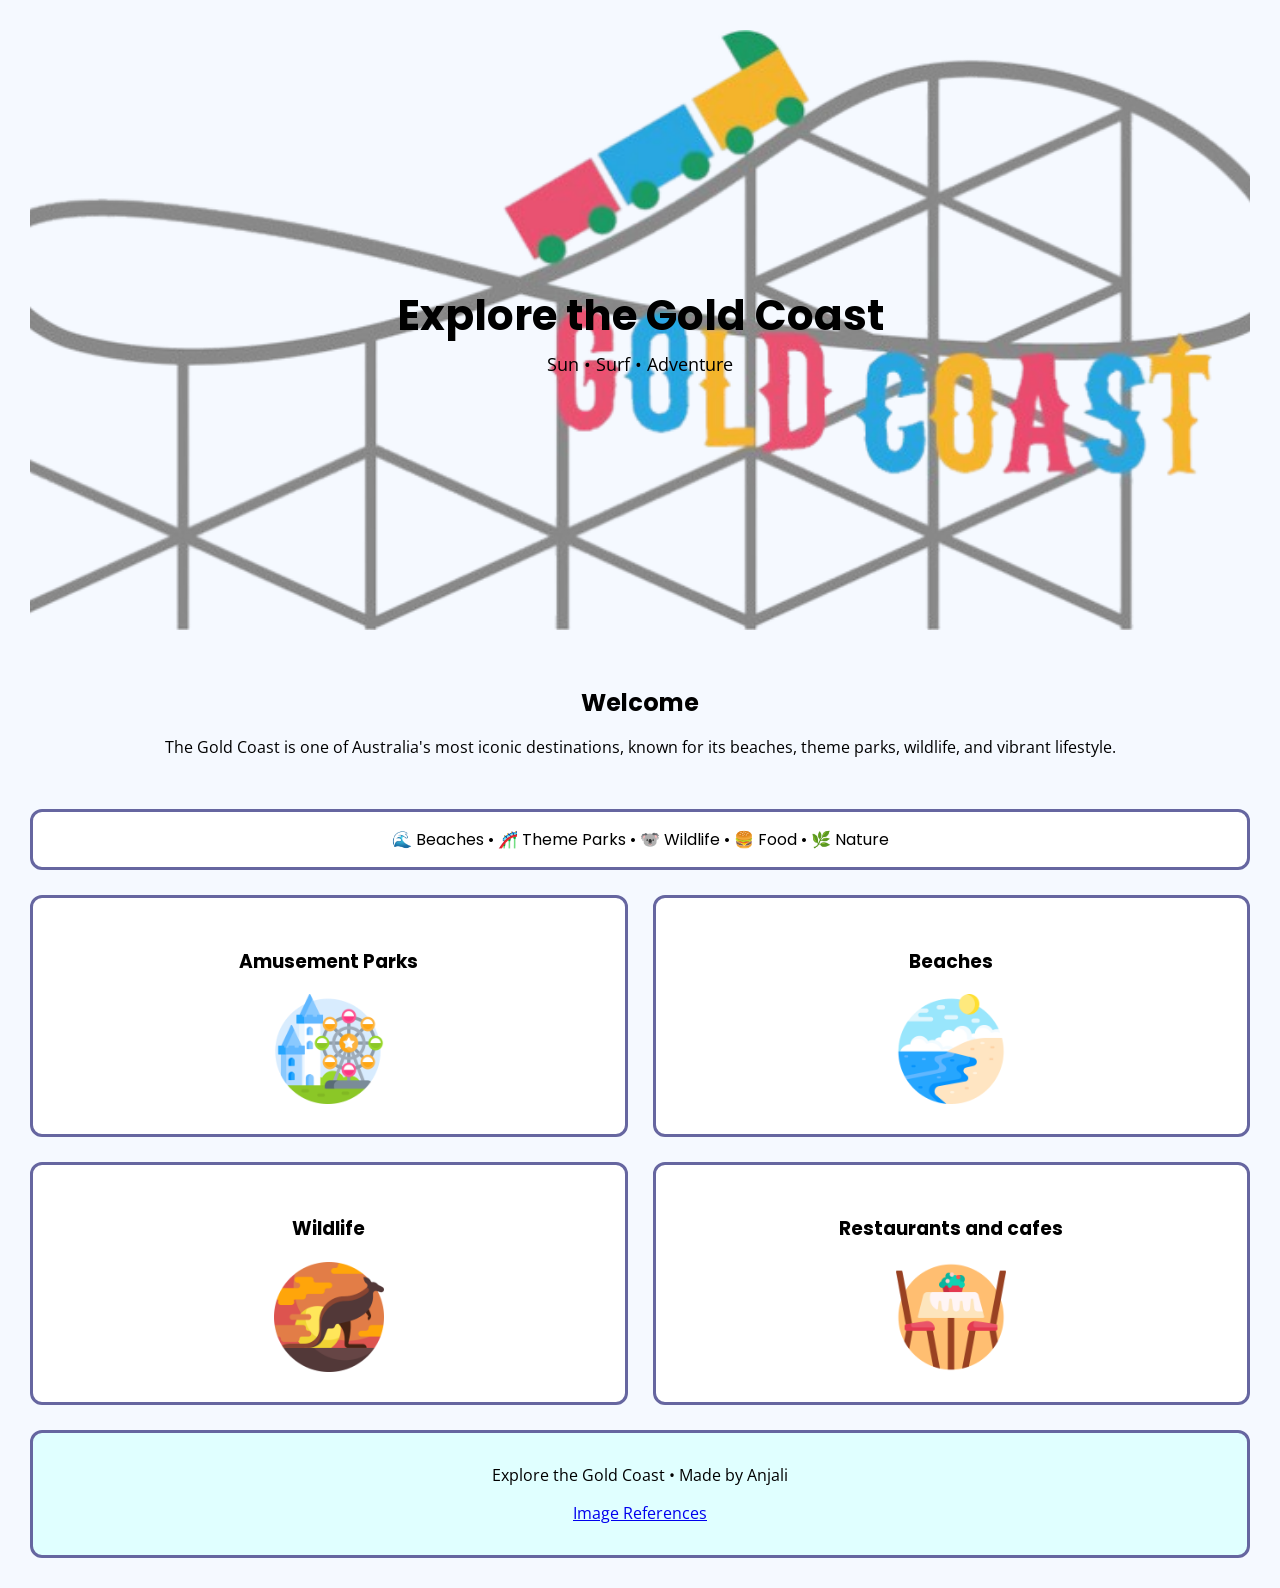
<file: index.html>
<!DOCTYPE html>
 <html lang=en> 
<head>
  <meta charset = "UTF-8">
<title>Explore the Gold Coast</title>
<link href="style.css" rel="stylesheet">
<link rel="icon" type="image/x-icon" href="summer_13697222.png">
<!--FONT-->
 <link href="https://fonts.googleapis.com/css2?family=Poppins:wght@400;600&family=Open+Sans&display=swap" rel="stylesheet">
</head>

<body>
  <div class="container">

    <!--LOGO + OVERLAY TEXT-->
      <div class="logo">
        <img src="Roller_coaster_logo-final-removebg-preview.png" alt="Logo">
      
        <div class="overlay-text">
        <h1>Explore the Gold Coast</h1>
        <p>Sun • Surf • Adventure</p>
      </div>
       </div>

      <!--INTRO AND FEATURE LINE-->
       <div class ="intro">
         <h2>Welcome</h2>
         <p>The Gold Coast is one of Australia's most iconic destinations, known for its beaches, theme parks, wildlife, and vibrant lifestyle.</p>
        </div>

        <div class="feature">
    🌊 Beaches • 🎢 Theme Parks • 🐨 Wildlife • 🍔 Food • 🌿 Nature
  </div>

  <!--AMUSEMENT PARK CARD-->
<a href="Amusementparks.html" class ="card amusementparks">
    <h3>Amusement Parks</h3>
    <img src="amusement-park.png" alt="amusement parks">
</a>

<!--BEACHES PARK CARD-->
<a href="Beaches.html" class ="card beaches">
    <h3>Beaches</h3>
    <img src="shore.png" alt="beaches">
</a>

<!--WILDLIFE PARK CARD-->
<a href="Wildlife.html" class ="card wildlife">
    <h3>Wildlife</h3>
    <img src="kangaroo.png" alt="Kangaroo">
</a>

<!--RESTAURANTS PARK CARD-->
<a href="restaurants.html" class ="card restaurants">
    <h3>Restaurants and cafes</h3>
    <img src="dinner-table.png" alt="restaurants">
</a>

<!--FOOTER-->
<div class="footer">
  <p>Explore the Gold Coast • Made by Anjali</p>
  <p>
    <a href ="References.html"> Image References</a>
  </p>
</div>


</div>

</body>

</html>
</file>
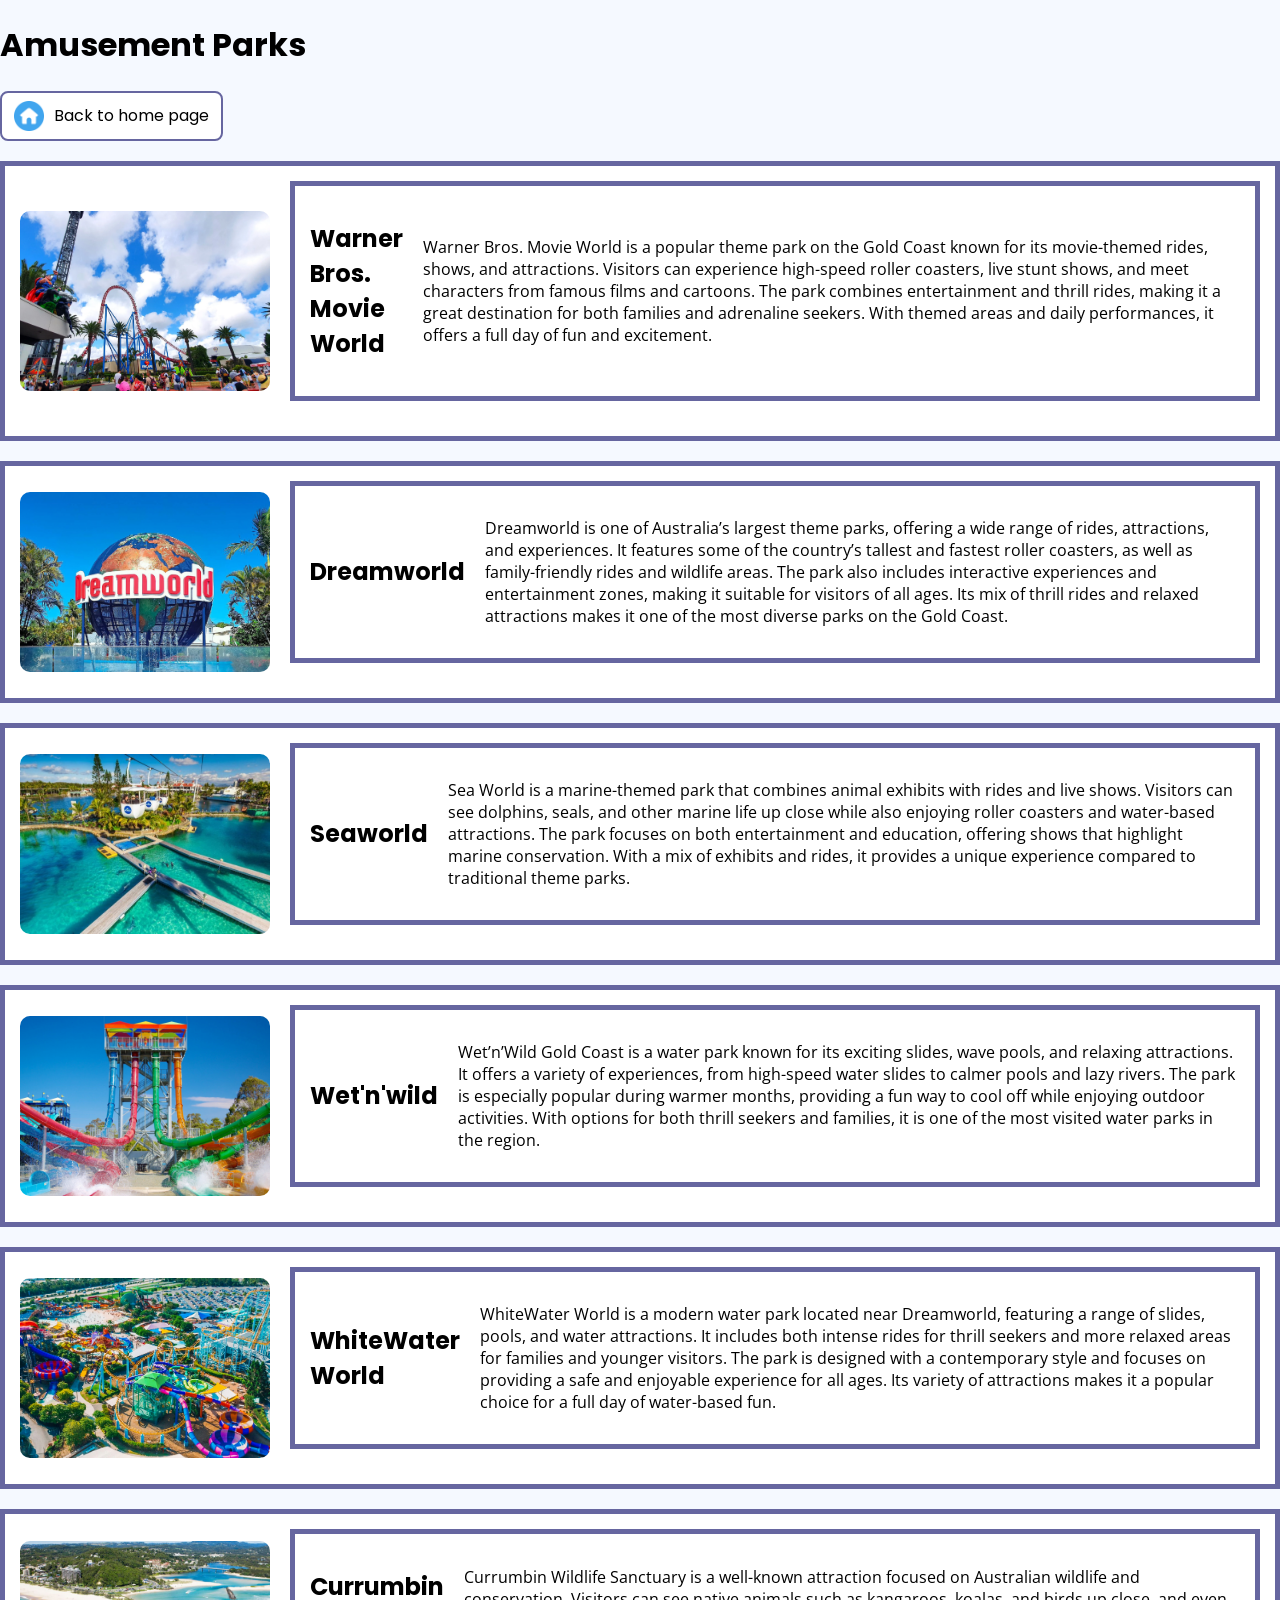
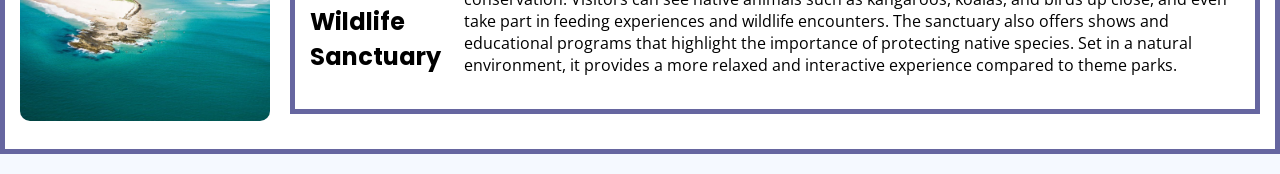
<file: Amusementparks.html>
<!DOCTYPE html>
<html lang=en>
<head>
<meta charset = "UTF-8">
<title>Amusement Parks in the Gold Coast</title>
<link rel = "stylesheet" href ="style.css">
<link rel="icon" type="image/x-icon" href="amusement-park.png">
 <!--FONT-->
<link href="https://fonts.googleapis.com/css2?family=Poppins:wght@400;600&family=Open+Sans&display=swap" rel="stylesheet">
</head>

<body>
<!--HEADING-->
   <h1>Amusement Parks</h1>
 
   <!--HOME BUTTON-->
   <a href="index.html" class="home-button">
    <img src="home.png" alt="home icon">
    <span>Back to home page</span>
   </a>

   <!--IMAGES + INFORMATION-->
   <div class ="beach-row">
    <img src ="Movieworld.webp" alt="Movie World">

<div class = "beach-row">
    <h2>Warner Bros. Movie World</h2>
    <p>
       Warner Bros. Movie World is a popular theme park on the Gold Coast known for its movie-themed rides, shows, and attractions. 
       Visitors can experience high-speed roller coasters, live stunt shows, and meet characters from famous films and cartoons. The park combines entertainment and thrill rides, making it a great destination for both families and adrenaline seekers. 
       With themed areas and daily performances, it offers a full day of fun and excitement.
    </p>
      </div>
   </div>


   <div class ="beach-row">
    <img src="Dreamworld.jpg" alt="Dreamworld">
    
    <div class = "beach-row">
    <h2>Dreamworld</h2>
    <p>
       Dreamworld is one of Australia’s largest theme parks, offering a wide range of rides, attractions, and experiences. It features some of the country’s tallest and fastest roller coasters, as well as family-friendly rides and wildlife areas. The park also includes interactive experiences and entertainment zones, making it suitable for visitors of all ages. Its mix of thrill rides and relaxed attractions makes it one of the most diverse parks on the Gold Coast.
    </p>
    </div>
</div>


<div class ="beach-row">
    <img src="Seaworld.jpg" alt="Seaworld">

    <div class = "beach-row">
    <h2>Seaworld</h2>
    <p>
       Sea World is a marine-themed park that combines animal exhibits with rides and live shows. Visitors can see dolphins, seals, and other marine life up close while also enjoying roller coasters and water-based attractions. The park focuses on both entertainment and education, offering shows that highlight marine conservation. With a mix of exhibits and rides, it provides a unique experience compared to traditional theme parks.
    </p>
    </div>
</div>


<div class ="beach-row">
    <img src="Wetnwild.jpg" alt="Wetnwild">

    <div class = "beach-row">
    <h2>Wet'n'wild</h2>
    <p>
      Wet’n’Wild Gold Coast is a water park known for its exciting slides, wave pools, and relaxing attractions. It offers a variety of experiences, from high-speed water slides to calmer pools and lazy rivers. The park is especially popular during warmer months, providing a fun way to cool off while enjoying outdoor activities. With options for both thrill seekers and families, it is one of the most visited water parks in the region.
    </p>
    </div>
</div>


<div class ="beach-row">
    <img src="Whitewater.jpg" alt="Whitewater">

    <div class = "beach-row">
    <h2>WhiteWater World</h2>
    <p>
       WhiteWater World is a modern water park located near Dreamworld, featuring a range of slides, pools, and water attractions. It includes both intense rides for thrill seekers and more relaxed areas for families and younger visitors. The park is designed with a contemporary style and focuses on providing a safe and enjoyable experience for all ages. Its variety of attractions makes it a popular choice for a full day of water-based fun.
    </p>
    </div>
</div>


<div class ="beach-row">
    <img src="Currumbinbeachbeachresized.png" alt="Currumbin">

    <div class = "beach-row">
    <h2>Currumbin Wildlife Sanctuary</h2>
    <p>
        Currumbin Wildlife Sanctuary is a well-known attraction focused on Australian wildlife and conservation. Visitors can see native animals such as kangaroos, koalas, and birds up close, and even take part in feeding experiences and wildlife encounters. The sanctuary also offers shows and educational programs that highlight the importance of protecting native species. Set in a natural environment, it provides a more relaxed and interactive experience compared to theme parks.
    </p>
    </div>
</div>



</body>
</html>
</file>
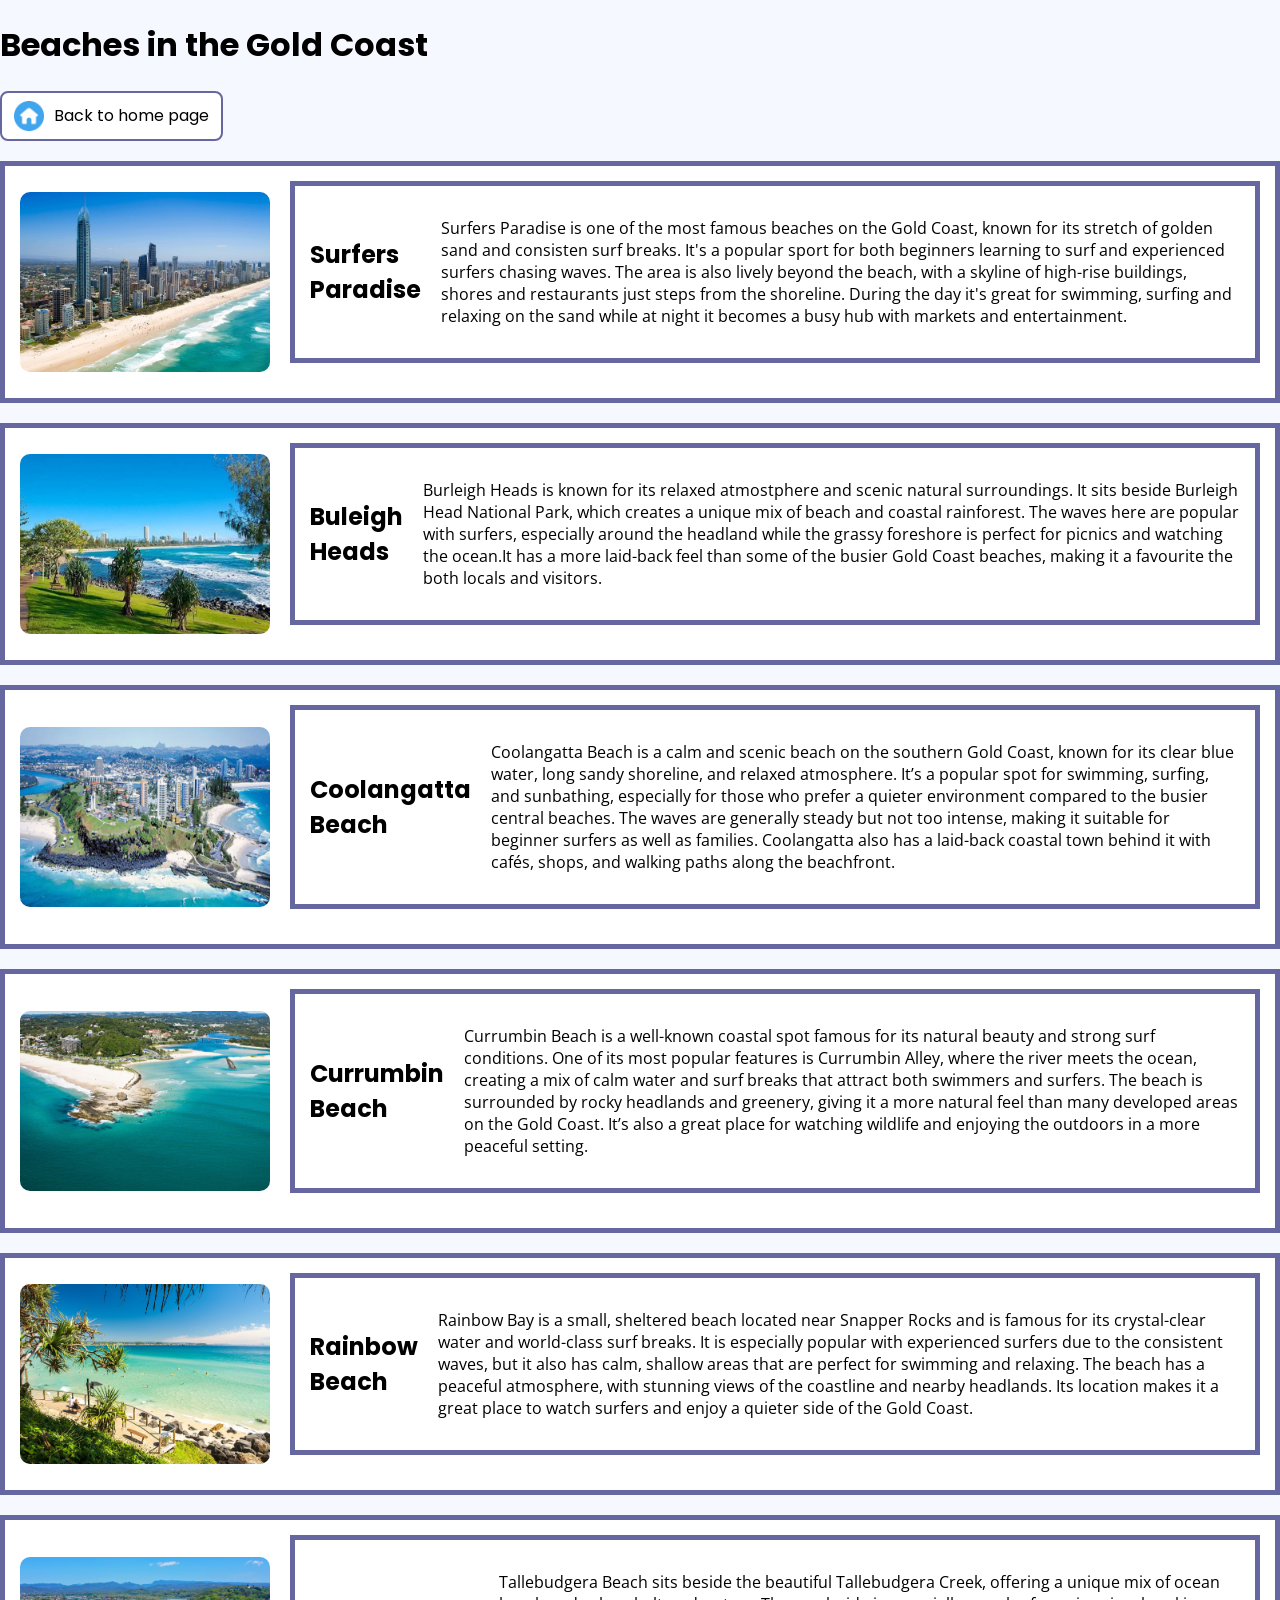
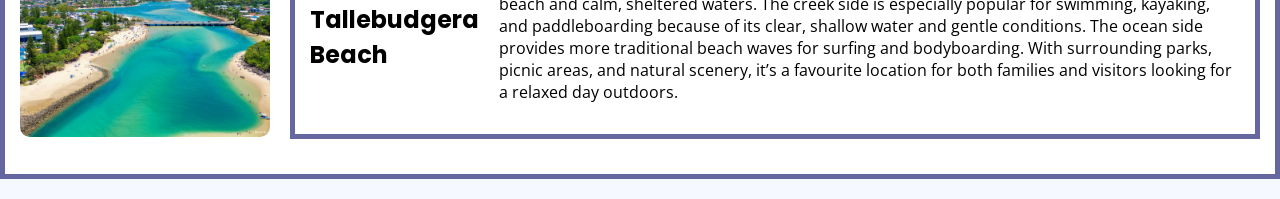
<file: Beaches.html>
<!DOCTYPE html>
<html lang=en>
<head>
<meta charset = "UTF-8">
<title>Beaches</title>
<link rel = "stylesheet" href ="style.css">
<link rel="icon" type="image/x-icon" href="shore.png">
 <!--FONT-->
<link href="https://fonts.googleapis.com/css2?family=Poppins:wght@400;600&family=Open+Sans&display=swap" rel="stylesheet">
</head>

<body>
<!--HEADER-->
    <h1>Beaches in the Gold Coast</h1>
 <!--HOME BUTTON-->
    <a href="index.html" class="home-button">
    <img src="home.png" alt="home icon">
    <span>Back to home page</span>
   </a>

<!--IMAGES + INFORMATION-->
<div class ="beach-row">
    <img src ="SurfersParadiseBeachresized.png" alt="Surfers Paradise Beach">
    
<div class = "beach-row">
    <h2>Surfers Paradise</h2>
    <p>
       Surfers Paradise is one of the most famous beaches on the Gold Coast, known for its stretch of golden sand and consisten surf breaks. It's a popular sport for both beginners learning to surf and experienced surfers chasing waves. The area is also lively beyond the beach, with a skyline of high-rise buildings, shores and restaurants just steps from the shoreline. During the day it's great for swimming, surfing and relaxing on the sand while at night it becomes a busy hub with markets and entertainment.  
    </p>
    </div>
</div>


<div class ="beach-row">
    <img src="BurleighHeadsbeachresized.png" alt="BurleighBeach">

<div class = "beach-row">
    <h2>Buleigh Heads</h2>
    <p>
        Burleigh Heads is known for its relaxed atmostphere and scenic natural surroundings. It sits beside Burleigh Head National Park, which creates a unique mix of beach and coastal rainforest. The waves here are popular with surfers, especially around the headland while the grassy foreshore is perfect for picnics and watching the ocean.It has a more laid-back feel than some of the busier Gold Coast beaches, making it a favourite the both locals and visitors. 
    </p>
    </div>
</div>


<div class ="beach-row">
    <img src="Coolangattabeachresized.png" alt="CoolangattaBeach">

    <div class = "beach-row">
    <h2>Coolangatta Beach</h2>
    <p>
       Coolangatta Beach is a calm and scenic beach on the southern Gold Coast, known for its clear blue water, long sandy shoreline, and relaxed atmosphere. It’s a popular spot for swimming, surfing, and sunbathing, especially for those who prefer a quieter environment compared to the busier central beaches. The waves are generally steady but not too intense, making it suitable for beginner surfers as well as families. Coolangatta also has a laid-back coastal town behind it with cafés, shops, and walking paths along the beachfront.
    </p>
    </div>
</div>


<div class ="beach-row">
    <img src="Currumbinbeachbeachresized.png" alt="CurrumbinBeach">

    <div class = "beach-row">
    <h2>Currumbin Beach</h2>
    <p>
        Currumbin Beach is a well-known coastal spot famous for its natural beauty and strong surf conditions. One of its most popular features is Currumbin Alley, where the river meets the ocean, creating a mix of calm water and surf breaks that attract both swimmers and surfers. The beach is surrounded by rocky headlands and greenery, giving it a more natural feel than many developed areas on the Gold Coast. It’s also a great place for watching wildlife and enjoying the outdoors in a more peaceful setting.
    </p>
    </div>
</div>


<div class ="beach-row">
    <img src="Rainbowbaybeachresized.png"RainbowBeach">

    <div class = "beach-row">
    <h2>Rainbow Beach</h2>
    <p>
       Rainbow Bay is a small, sheltered beach located near Snapper Rocks and is famous for its crystal-clear water and world-class surf breaks. It is especially popular with experienced surfers due to the consistent waves, but it also has calm, shallow areas that are perfect for swimming and relaxing. The beach has a peaceful atmosphere, with stunning views of the coastline and nearby headlands. Its location makes it a great place to watch surfers and enjoy a quieter side of the Gold Coast.

    </p>
    </div>
</div>


<div class ="beach-row">
    <img src="Tallebudgeracreekbeachresized.png" alt="Tallebudgera">

    <div class = "beach-row">
    <h2>Tallebudgera Beach</h2>
    <p>
        Tallebudgera Beach sits beside the beautiful Tallebudgera Creek, offering a unique mix of ocean beach and calm, sheltered waters. The creek side is especially popular for swimming, kayaking, and paddleboarding because of its clear, shallow water and gentle conditions. The ocean side provides more traditional beach waves for surfing and bodyboarding. With surrounding parks, picnic areas, and natural scenery, it’s a favourite location for both families and visitors looking for a relaxed day outdoors.
        </p>
    </div>
</div>



</body>
</html>
</file>
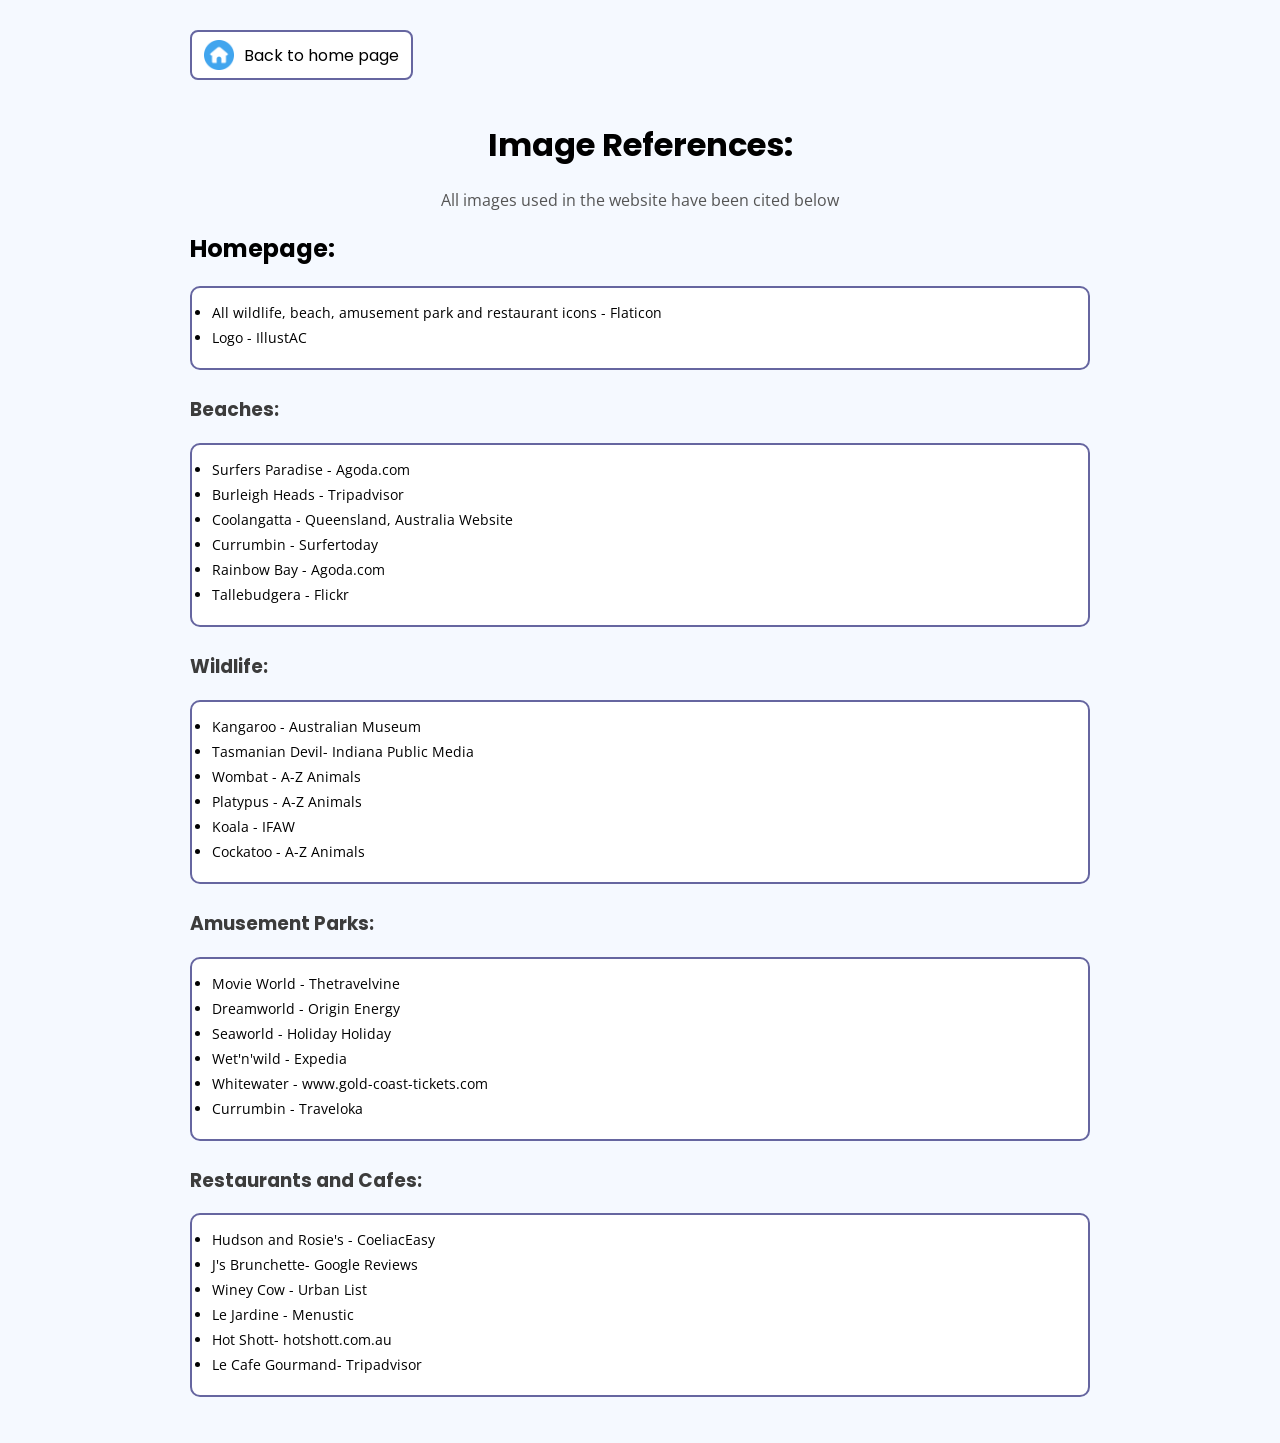
<file: References.html>
<!DOCTYPE html>
 <html lang=en> 
<head>
<meta charset = "UTF-8">
<title>References</title>
<link href="style.css" rel="stylesheet">
<link rel="icon" type="image/x-icon" href="summer_13697222.png">
<!--FONT-->
<link href="https://fonts.googleapis.com/css2?family=Poppins:wght@400;600&family=Open+Sans&display=swap" rel="stylesheet">
</head>

<body>
    
    <div class = "page">
        <!--HOME BUTTON-->
        <a href="index.html" class="home-button">
    <img src="home.png" alt="home icon">
    <span>Back to home page</span>
</a>
       
<!--HEADING-->
        <h1>Image References:</h1>
        <p> 
        All images used in the website have been cited below
        </p>

        <!--INFORMATION-->
        <h2>Homepage:</h2>
        <ul>
        <li>All wildlife, beach, amusement park and restaurant icons - Flaticon</li>
        <li>Logo - IllustAC</li>
        </ul>

        <h3>Beaches:</h3>
        <ul>
        <li>Surfers Paradise - Agoda.com</li>
        <li>Burleigh Heads - Tripadvisor</li>
        <li>Coolangatta - Queensland, Australia Website </li>
        <li>Currumbin - Surfertoday </li>
        <li>Rainbow Bay - Agoda.com </li>
        <li>Tallebudgera - Flickr </li>
    </ul>

    <h3>Wildlife:</h3>
     <ul>
        <li>Kangaroo - Australian Museum</li>
        <li>Tasmanian Devil- Indiana Public Media</li>
        <li>Wombat - A-Z Animals</li>
        <li>Platypus - A-Z Animals</li>
        <li>Koala - IFAW</li>
        <li>Cockatoo - A-Z Animals</li>
    </ul>

    <h3>Amusement Parks:</h3>
    <ul>
        <li>Movie World - Thetravelvine</li>
        <li>Dreamworld - Origin Energy</li>
        <li>Seaworld - Holiday Holiday</li>
        <li>Wet'n'wild - Expedia </li>
        <li>Whitewater - www.gold-coast-tickets.com</li>
        <li>Currumbin - Traveloka</li>
    </ul>

    <h3>Restaurants and Cafes:</h3>
    <ul>
        <li>Hudson and Rosie's - CoeliacEasy</li>
        <li>J's Brunchette- Google Reviews</li>
        <li>Winey Cow - Urban List</li>
        <li>Le Jardine - Menustic</li>
        <li>Hot Shott- hotshott.com.au</li>
        <li>Le Cafe Gourmand- Tripadvisor</li>
    </ul>

    
</div>


</body>
 </html>
</file>
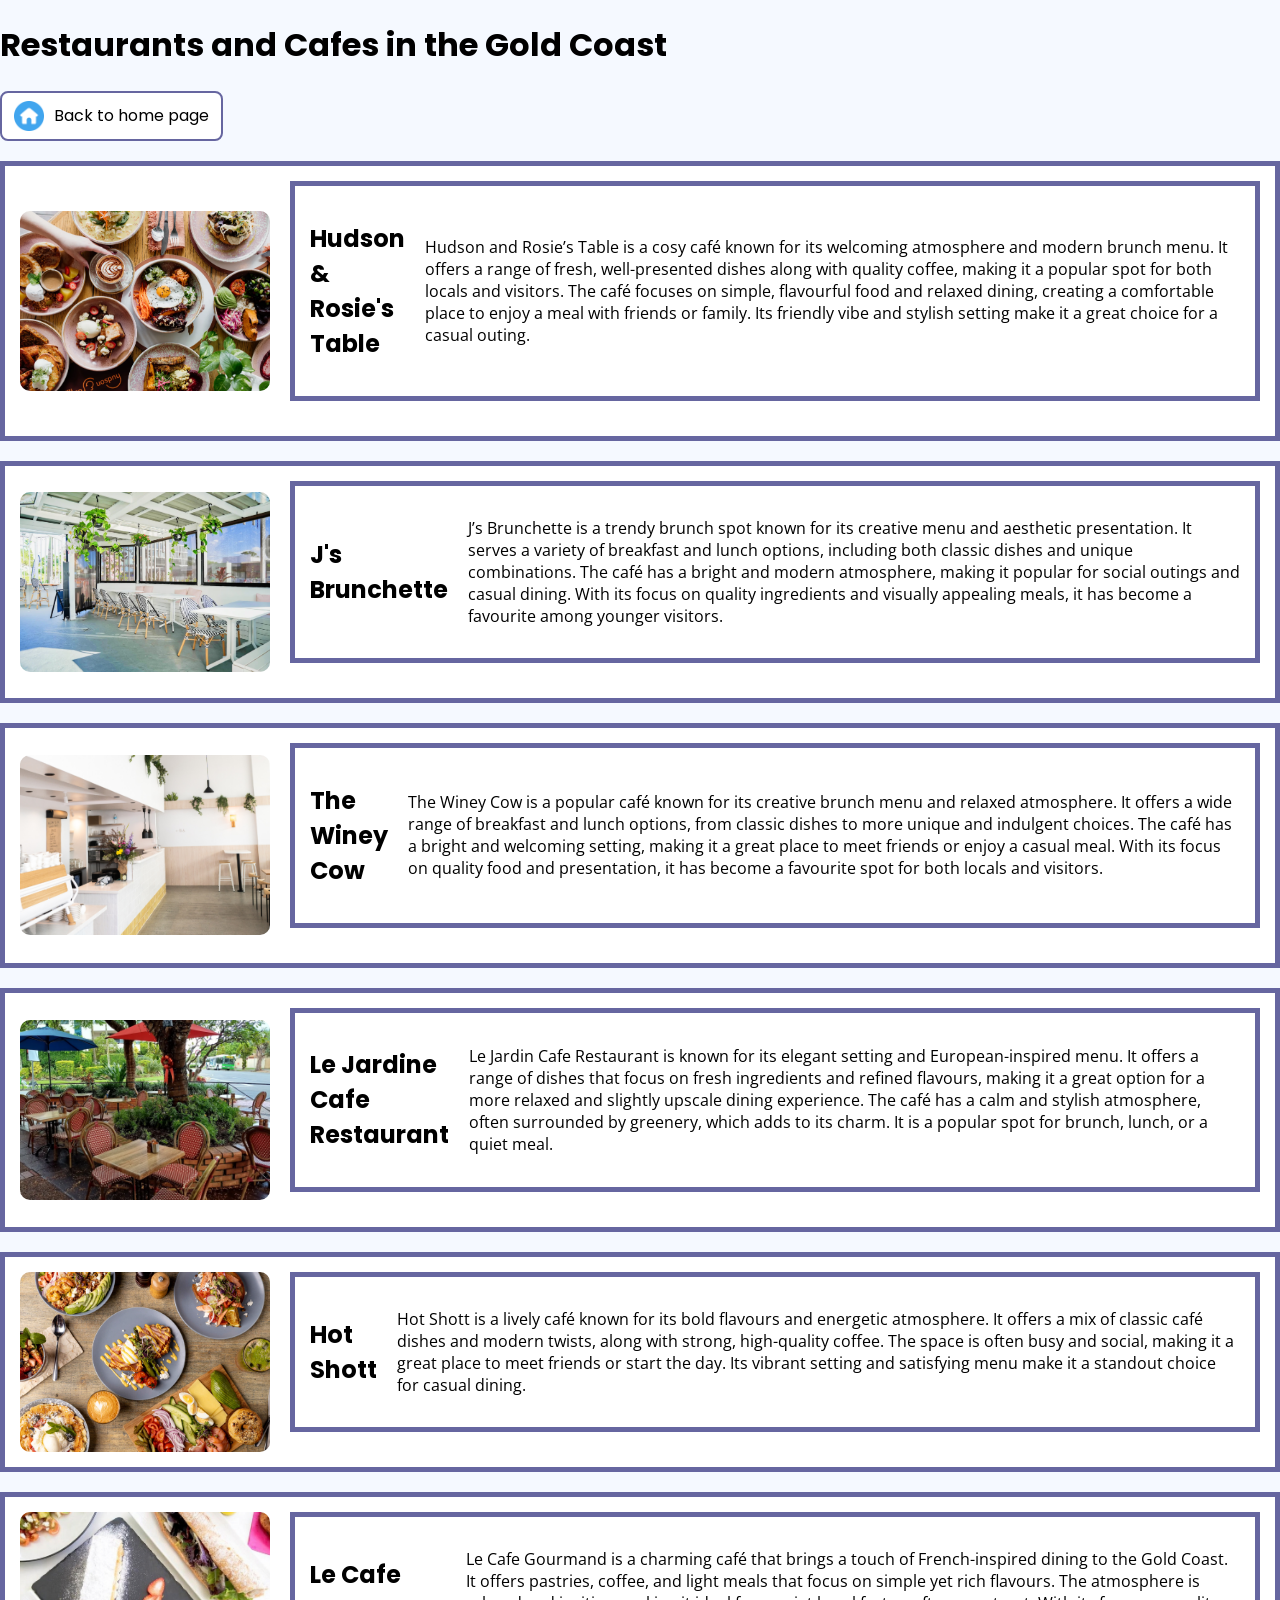
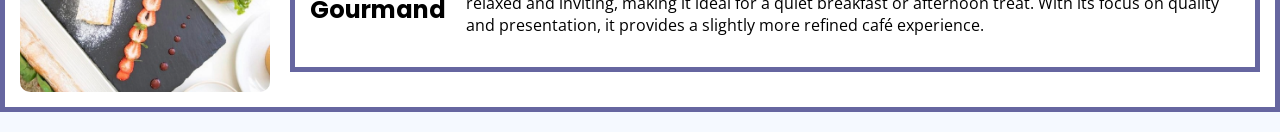
<file: restaurants.html>
<!DOCTYPE html>
<html lang=en>
<head>
<meta charset = "UTF-8">
<title>Restaurants and Cafes</title>
<link rel = "stylesheet" href ="style.css">
<link rel="icon" type="image/x-icon" href="dinner-table.png">
 <!--FONT-->
<link href="https://fonts.googleapis.com/css2?family=Poppins:wght@400;600&family=Open+Sans&display=swap" rel="stylesheet">
</head>

<body>
<!--HEADER-->
   <h1>Restaurants and Cafes in the Gold Coast</h1>
 
 <!--HOME BUTTON-->
   <a href="index.html" class="home-button">
    <img src="home.png" alt="home icon">
    <span>Back to home page</span>
   </a>

   <!--IMAGES + INFORMATION-->
   <div class ="beach-row">
    <img src ="HudsonsandRosies.webp" alt="Hudsons and Rosies">

<div class = "beach-row">
    <h2>Hudson & Rosie's Table</h2>
    <p>
       Hudson and Rosie’s Table is a cosy café known for its welcoming atmosphere and modern brunch menu. It offers a range of fresh, well-presented dishes along with quality coffee, making it a popular spot for both locals and visitors. The café focuses on simple, flavourful food and relaxed dining, creating a comfortable place to enjoy a meal with friends or family. Its friendly vibe and stylish setting make it a great choice for a casual outing.
    </p>
    </div>
</div>


<div class ="beach-row">
    <img src="Cafejbruchette2.webp" alt="Jsbrunchette">

    <div class = "beach-row">
    <h2>J's Brunchette</h2>
    <p>
       J’s Brunchette is a trendy brunch spot known for its creative menu and aesthetic presentation. It serves a variety of breakfast and lunch options, including both classic dishes and unique combinations. The café has a bright and modern atmosphere, making it popular for social outings and casual dining. With its focus on quality ingredients and visually appealing meals, it has become a favourite among younger visitors.
    </p>
    </div>
</div>


<div class ="beach-row">
    <img src="Wineycow.webp" alt="Thewineycow">

    <div class = "beach-row">
    <h2>The Winey Cow</h2>
    <p>
       The Winey Cow is a popular café known for its creative brunch menu and relaxed atmosphere. It offers a wide range of breakfast and lunch options, from classic dishes to more unique and indulgent choices. The café has a bright and welcoming setting, making it a great place to meet friends or enjoy a casual meal. With its focus on quality food and presentation, it has become a favourite spot for both locals and visitors.
    </p>
    </div>

   </div>


   <div class ="beach-row">
    <img src="Lejardinecafe.webp" alt="Lejardinecafe">

    <div class = "beach-row">
    <h2>Le Jardine Cafe Restaurant</h2>
    <p>
        Le Jardin Cafe Restaurant is known for its elegant setting and European-inspired menu. It offers a range of dishes that focus on fresh ingredients and refined flavours, making it a great option for a more relaxed and slightly upscale dining experience. The café has a calm and stylish atmosphere, often surrounded by greenery, which adds to its charm. It is a popular spot for brunch, lunch, or a quiet meal.
    </p>
    </div>
</div>


<div class ="beach-row">
    <img src="Hotshott.jpg" alt="Hotshott">

    <div class = "beach-row">
    <h2>Hot Shott</h2>
    <p>
       Hot Shott is a lively café known for its bold flavours and energetic atmosphere. It offers a mix of classic café dishes and modern twists, along with strong, high-quality coffee. The space is often busy and social, making it a great place to meet friends or start the day. Its vibrant setting and satisfying menu make it a standout choice for casual dining.
    </p>
    </div>
</div>


<div class ="beach-row">
    <img src="LecafeGourmand.jpg" alt="Lecafegourmand">

    <div class = "beach-row">
    <h2>Le Cafe Gourmand</h2>
    <p>
        Le Cafe Gourmand is a charming café that brings a touch of French-inspired dining to the Gold Coast. It offers pastries, coffee, and light meals that focus on simple yet rich flavours. The atmosphere is relaxed and inviting, making it ideal for a quiet breakfast or afternoon treat. With its focus on quality and presentation, it provides a slightly more refined café experience.
        </p>
    </div>
</div>

 

</body>
</html>
</file>
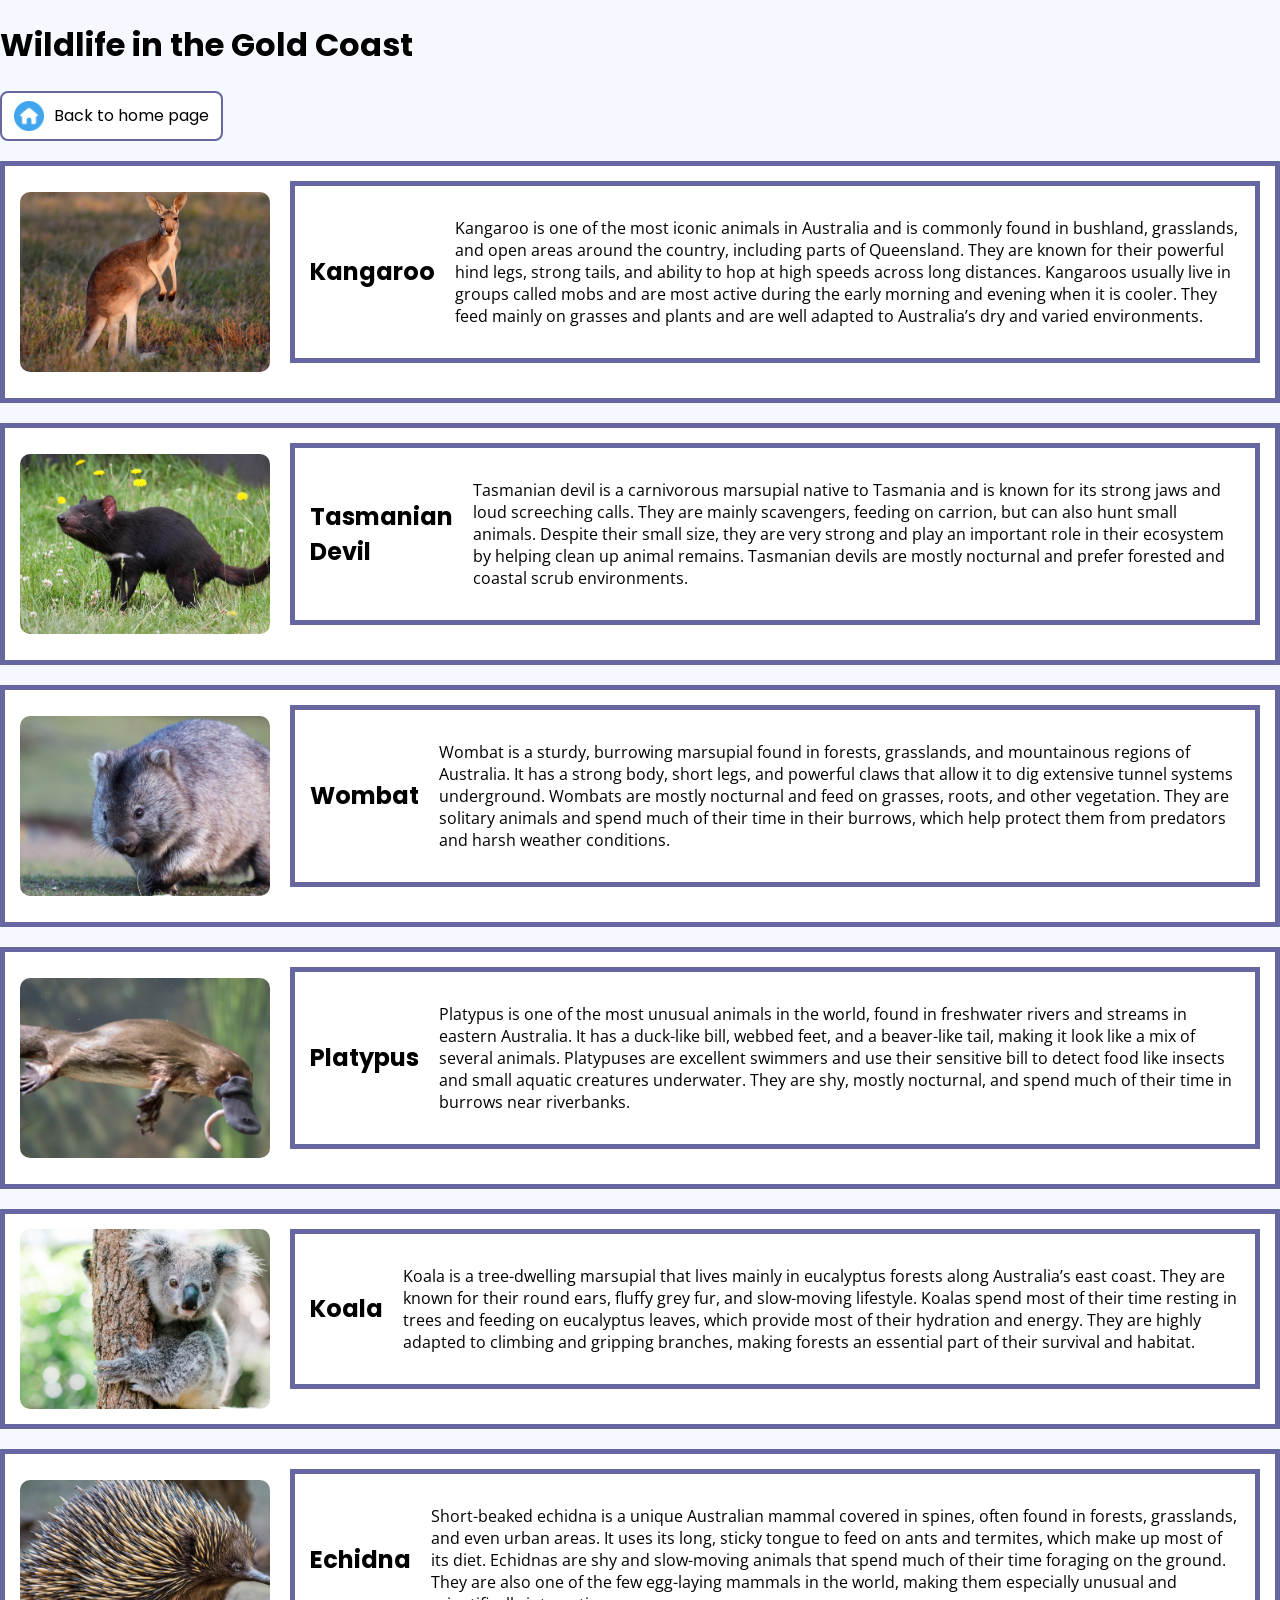
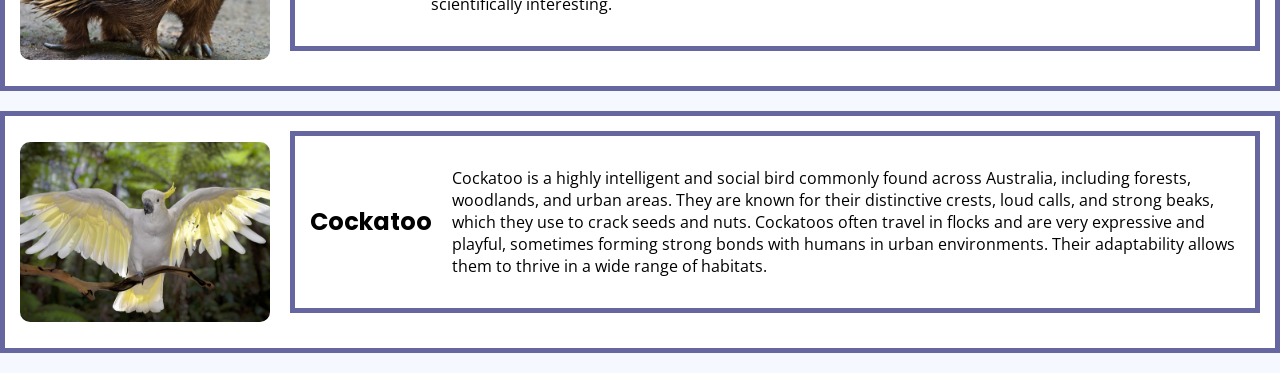
<file: Wildlife.html>
<!DOCTYPE html>
<html = lang en>
<head>
<meta charset = "UTF-8">
<title>Wildlife</title>
<link rel="stylesheet" href="style.css">
<link rel="icon" type="image/x-icon" href="kangaroo.png">
<!--FONT-->
 <link href="https://fonts.googleapis.com/css2?family=Poppins:wght@400;600&family=Open+Sans&display=swap" rel="stylesheet">
</head>

<body>
<!--HEADER-->
<h1>Wildlife in the Gold Coast</h1>
 
<!--HOME BUTTON-->
<a href="index.html" class="home-button">
    <img src="home.png" alt="home icon">
    <span>Back to home page</span>
</a>

<!--IMAGES + INFORMATION-->
<div class ="beach-row">
    <img src ="Kangarooimageresized.png" alt="Kangaroo">

<div class = "beach-row">
    <h2>Kangaroo</h2>
    <p>
    Kangaroo is one of the most iconic animals in Australia and is commonly found in bushland, grasslands, and open areas around the country, including parts of Queensland. They are known for their powerful hind legs, strong tails, and ability to hop at high speeds across long distances. Kangaroos usually live in groups called mobs and are most active during the early morning and evening when it is cooler. They feed mainly on grasses and plants and are well adapted to Australia’s dry and varied environments.
    </p>
    </div>
</div>


<div class="beach-row">
    <img src ="Tasmaniandevilimageresized.png" alt="Tasmanian devil">

    <div class ="beach-row">
        <h2>Tasmanian Devil</h2>
    <p>
        Tasmanian devil is a carnivorous marsupial native to Tasmania and is known for its strong jaws and loud screeching calls. They are mainly scavengers, feeding on carrion, but can also hunt small animals. Despite their small size, they are very strong and play an important role in their ecosystem by helping clean up animal remains. Tasmanian devils are mostly nocturnal and prefer forested and coastal scrub environments.
    </p>
    </div>
</div>


<div class="beach-row">
    <img src ="Wombatimageresized.png" alt="Wombat">

    <div class ="beach-row">
    <h2>Wombat</h2>
    <p>
       Wombat is a sturdy, burrowing marsupial found in forests, grasslands, and mountainous regions of Australia. It has a strong body, short legs, and powerful claws that allow it to dig extensive tunnel systems underground. Wombats are mostly nocturnal and feed on grasses, roots, and other vegetation. They are solitary animals and spend much of their time in their burrows, which help protect them from predators and harsh weather conditions.
    </p>
    </div>
</div>


<div class="beach-row">
    <img src ="Platypusimageresized.png" alt="Platypus">

    <div class ="beach-row">
    <h2>Platypus</h2>
    <p>
    Platypus is one of the most unusual animals in the world, found in freshwater rivers and streams in eastern Australia. It has a duck-like bill, webbed feet, and a beaver-like tail, making it look like a mix of several animals. Platypuses are excellent swimmers and use their sensitive bill to detect food like insects and small aquatic creatures underwater. They are shy, mostly nocturnal, and spend much of their time in burrows near riverbanks.
    </p>
</div>
</div>


<div class="beach-row">
    <img src ="Koalaimageresized.png" alt="Koala">
 
    <div class ="beach-row">
<h2>Koala</h2>
    <p>Koala is a tree-dwelling marsupial that lives mainly in eucalyptus forests along Australia’s east coast. They are known for their round ears, fluffy grey fur, and slow-moving lifestyle. Koalas spend most of their time resting in trees and feeding on eucalyptus leaves, which provide most of their hydration and energy. They are highly adapted to climbing and gripping branches, making forests an essential part of their survival and habitat.
        </p>
    </div>
</div>


<div class="beach-row">
    <img src ="Echidnaimageresized.png" alt="Echidna">

    <div class ="beach-row">
<h2>Echidna</h2>
   <p>Short-beaked echidna is a unique Australian mammal covered in spines, often found in forests, grasslands, and even urban areas. It uses its long, sticky tongue to feed on ants and termites, which make up most of its diet. Echidnas are shy and slow-moving animals that spend much of their time foraging on the ground. They are also one of the few egg-laying mammals in the world, making them especially unusual and scientifically interesting.
</p>
    </div>
</div>


<div class="beach-row">
    <img src ="Cockatooimageresized.png" alt="Cockatoo">

    <div class ="beach-row">
<h2>Cockatoo</h2>
   <p>Cockatoo is a highly intelligent and social bird commonly found across Australia, including forests, woodlands, and urban areas. They are known for their distinctive crests, loud calls, and strong beaks, which they use to crack seeds and nuts. Cockatoos often travel in flocks and are very expressive and playful, sometimes forming strong bonds with humans in urban environments. Their adaptability allows them to thrive in a wide range of habitats.</p>
    </div>
</div>



</body>
</html>
</file>
<file: style.css>
/*STYLE*/
body {
  margin:0;
  font-family: Arial, sans-serif;
  background-color: #f5f9ff;
}

/*CSS GRID*/
.container {
  display: grid;
  grid-template-columns: repeat(2, 1fr);
  gap:25px;
  padding:30px;
}

/*LOGO*/
.logo{
grid-column: 1/3;
position: relative;
border-radius: 12px;
overflow: hidden;
}

.logo img{
  width:100%;
  height:600px;
  object-fit: cover;
  display: block;
}

.overlay-text {
position: absolute;
top: 50%;
left: 50%;
transform: translate(-50%, -50%);
text-align: center;
color: black;
}

.overlay-text h1 {
margin: 0;
font-size: 42px;
}

.overlay-text p {
margin: 5px 0 0;
font-size: 18px;
}

/*INTRO + FEATURE*/
.intro {
grid-column: 1 / 3;
text-align: center;
padding: 10px 20px;
}

.intro h2 {
margin-bottom: 10px;
}

.feature {
grid-column: 1 / 3;
text-align: center;
font-family:'Poppins', sans-serif;
background: white;
padding: 15px;
border-radius: 12px;
border: 3px solid rgb(102, 102, 160);
}

/*CARDS*/
.card{
  background-color: white;
  text-decoration: none;
  color:black;
border-radius: 12px;
border: 3px solid rgb(102, 102, 160);
  display: flex;
  flex-direction: column;
  align-items: center;
  padding: 30px;
transition: 0.2 ease;
}

.card img{
  width:110px;
  height:110px;
}

.card:hover{
  transform: translate(-5px);
 box-shadow: 0 10px 20px rgba(0, 0, 0, 0,15);
}

/*FOOTER*/
.footer{
  grid-column: 1/3;
  text-align: center;
   padding: 15px;
  background-color: lightcyan;
border-radius: 12px;
border: 3px solid rgb(102, 102, 160);
}

/*HOME BUTTON*/
.home-button {
  display: inline-flex;
  align-items:center;
  gap:10px;
 font-family:'Poppins', sans-serif;
  text-decoration:none;
  color:black;
  padding:8px 12px;
  margin-bottom: 20px; 
  border-radius:8px;
  background-color: white;
  border: 2px solid rgb(102, 102, 160);
  transition: 0.2 ease;
}

.home-button img{
  width:30px;
  height:30px;
}

.home-button:hover{
  transform: translateY(-2px);
  box-shadow: 0 6px 12px rgba (0, 0, 0, 0.1);
}

/*PAGE SET-UP*/
.beach-row{
  display:flex;
  align-items: center;
  gap: 20px;
  background-color: white;
  border: 5px solid rgb(102, 102, 160);
  padding:15px;
  margin-bottom:20px;
}

.beach-row img {
  width: 250px;
  height: 180px;
  object-fit: cover;
  border-radius:10px;
}

.beach-text{
  flex:1;
}

/*FONTS*/
h1, h2, h3{
  font-family:'Poppins', sans-serif;
}

p {
  font-family:'Open Sans', sans-serif;
}

/*REFERENCE PAGE*/
.page{
  max-width: 900px;
  margin: 0 auto;
  padding: 30px;
  background-color:#f5f9ff;
}

.page h1{
  text-align:center; 
  margin-bottom: 20px;
  font-family:'Poppins', sans-serif;
}

.page h3{
  margin-top: 25px;
  color: rgb(60,60,60);
  font-family:'Poppins', sans-serif;
}

.page p{
  text-align: center;
  color:#555;
  margin-bottom: 20px;
  font-family:'Open Sans', sans-serif;
}

.page ul{
  background:white; 
  padding:15px 20px;
  border-radius: 10px;
  border: 2px solid rgb(102, 102, 160);
  list-style-type:disc;
}

.page li {
  margin-bottom: 6px;
  font-size: 14px;
  font-family:'Open Sans', sans-serif;
}
</file>
